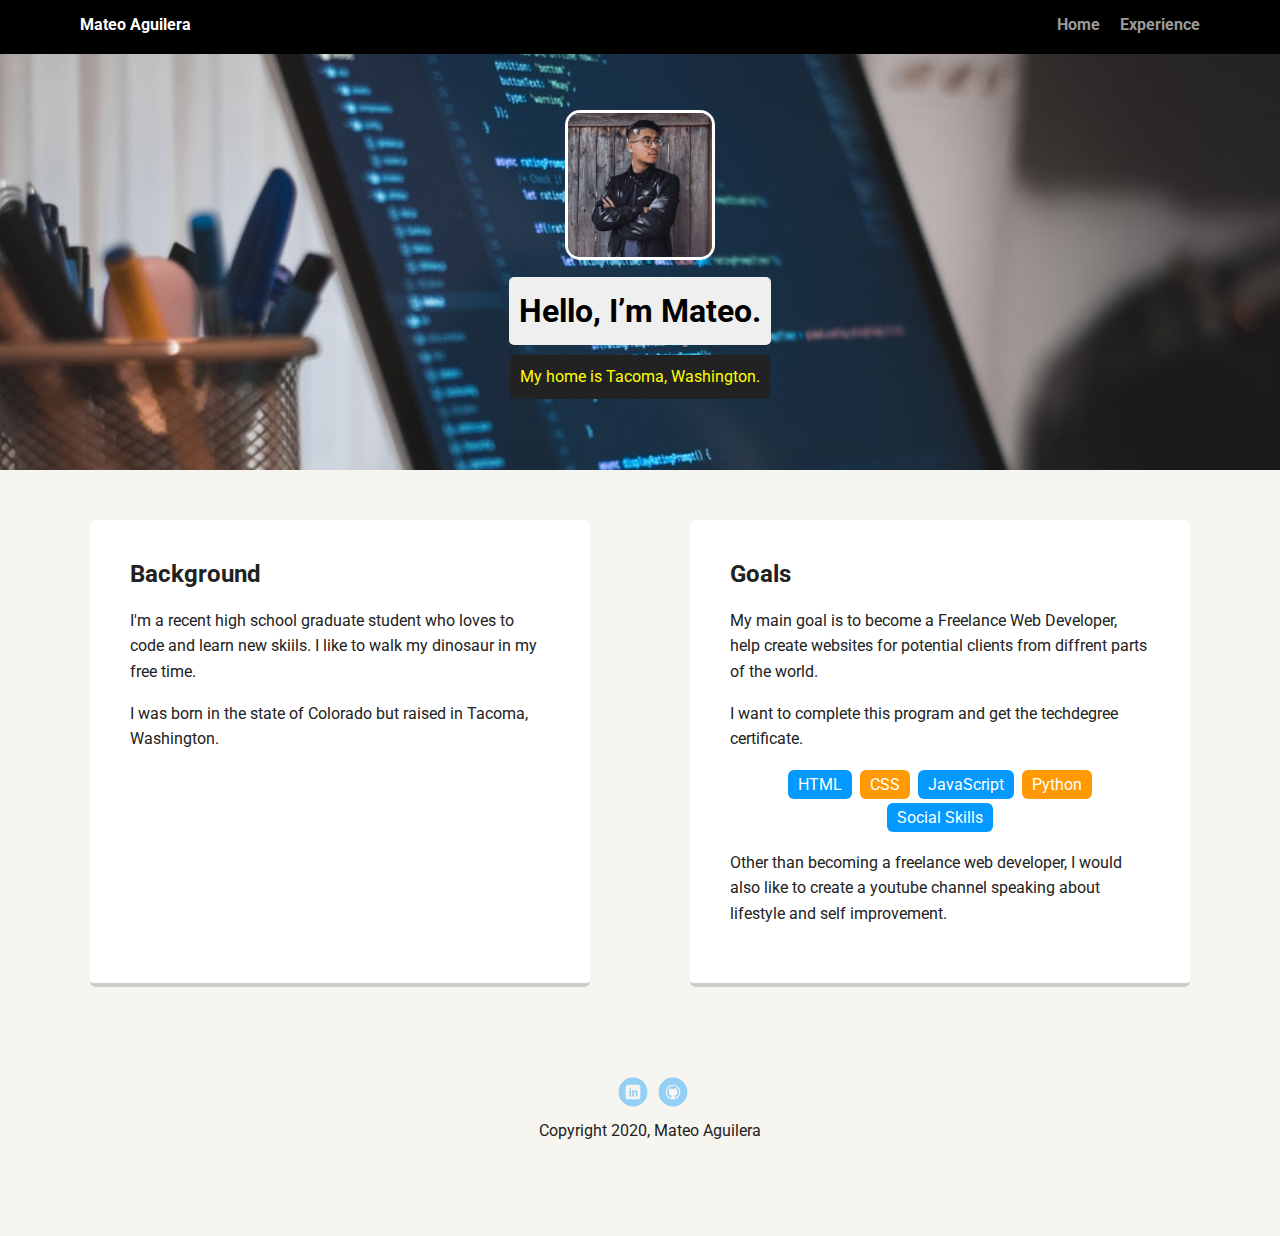
<file: index.html>
<!doctype html>
<html lang="en">
<head>
  <meta charset="utf-8">
  <title>Mateo Aguilera's Profile</title>
  <meta name="viewport" content="width=device-width, initial-scale=1.0">
  <link rel="stylesheet" href="styles.css">
  <link href="https://fonts.googleapis.com/css?family=Muli%7CRoboto:400,300,500,700,900" rel="stylesheet"></head>
  <body>

    <div class="main-nav">
        <ul class="nav">
          <li class="name">Mateo Aguilera</li>
          <li><a href="index.html">Home</a></li>
          <li><a href="experience.html">Experience</a></li>
        </ul>
    </div>

    <header>
      <img src="images/0.jpeg" alt="Picture of Mateo Aguilera with his arms crossed" class="profile-image">
      <h1 class="tag name">Hello, I’m Mateo.</h1>
      <p class="tag location">My home is Tacoma, Washington.</p>
    </header>

    <main class="flex">
      <div class="card">
        <h2>Background</h2>
        
        <p>I'm a recent high school graduate student who loves to code and learn new skiils. I like to walk my dinosaur in my free time. </p>
        <p>I was born in the state of Colorado but raised in Tacoma, Washington. </p>
      </div> 

      <div class="card">
        <h2>Goals</h2>
        <p>My main goal is to become a Freelance Web Developer, help create websites for potential clients from diffrent parts of the world.   </p>
        <p>I want to complete this program and get the techdegree certificate.</p>
        <p></p>
        
        <ul class="skills">
          <li>HTML</li>
          <li>CSS</li>
          <li>JavaScript</li>
          
          <li>Python</li>
          <li>Social Skills</li>
        </ul>
        <p>Other than becoming a freelance web developer, I would also like to create a youtube channel speaking about lifestyle and self improvement.</p>
      </div> 

    </main>
    <footer>
      <ul>
        <li><a href="https://www.linkedin.com/in/mateo-aguilera-b59118192/" target="_blank" class="social linkedin">LinkedIn</a></li>
        <li><a href="https://github.com/MateoAguilera" target="_blank" class="social github">Github</a></li>
      </ul>
      <p class="copyright">Copyright 2020, Mateo Aguilera</p>
    </footer>
  </body>
  </html>
</file>
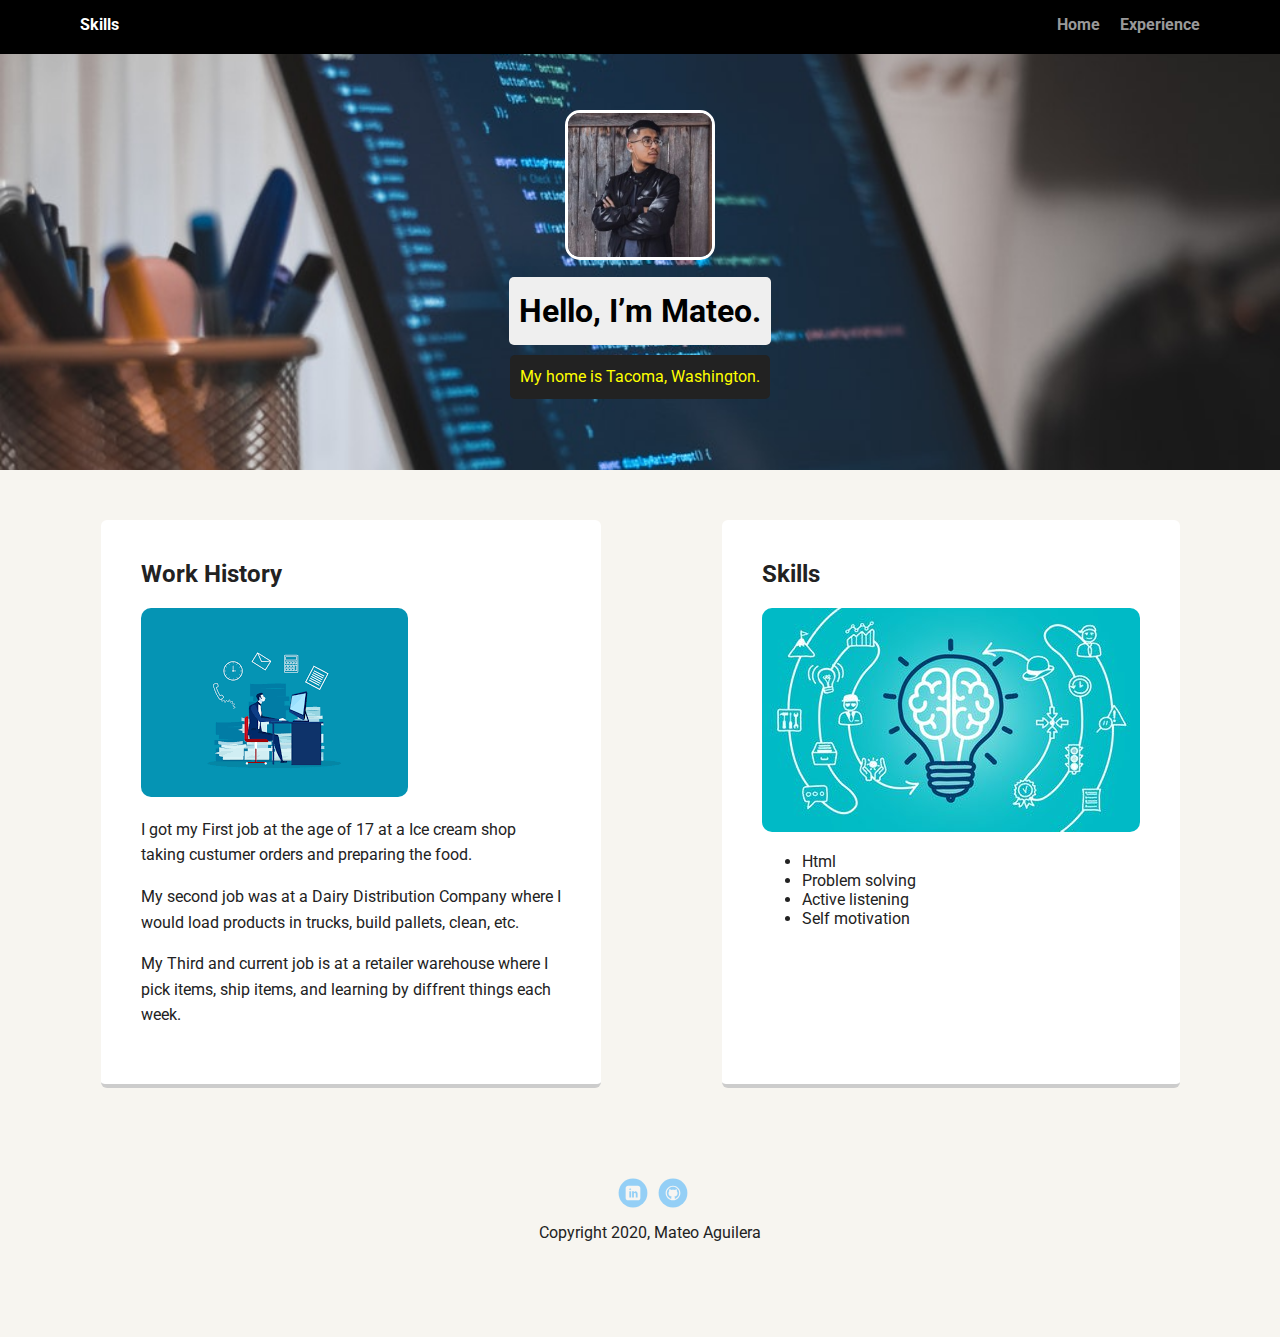
<file: experience.html>
<!doctype html>
<html lang="en">
<head>
  <meta charset="utf-8">
  <title>Mateo Aguilera's Profile</title>
  <meta name="viewport" content="width=device-width, initial-scale=1.0">
  <link rel="stylesheet" href="styles.css">
  <link href="https://fonts.googleapis.com/css?family=Muli%7CRoboto:400,300,500,700,900" rel="stylesheet"></head>
  <body>

    <div class="main-nav">
        <ul class="nav">
          <li class="name">Skills</li>
          <li><a href="index.html">Home</a></li>
          <li><a href="experience.html">Experience</a></li>
        </ul>
    </div>

    <header>
      <img src="images/0.jpeg" alt="Picture of Mateo Aguilera with his arms crossed" class="profile-image">
      <h1 class="tag name">Hello, I’m Mateo.</h1>
      <p class="tag location">My home is Tacoma, Washington.</p>
    </header>

    
        
        <main class="flex">
            <div class="card">
                <h2>Work History</h2>
                <img src="images/images.png" alt="Working at the Office">
           <p>I got my First job at the age of 17 at a Ice cream shop taking custumer orders and preparing the food.</p>
           <p>My second job was at a Dairy Distribution Company where I would load products in trucks, build pallets, clean, etc. </p>
           <p>My Third and current job is at a retailer warehouse where I pick items, ship items, and learning by diffrent things each week. </p>
      </div> 

      
        <div class="card">
          <h2>Skills</h2>
          <img src="images/skills.jpg" alt="Lightbulb with a brain in it">
        <ul>
          <li> Html</li>
          <li>Problem solving</li>
          <li>Active listening</li>
          <li>Self motivation</li>
        </ul>
          </div>
    </main>
    <footer>
      <ul>
        <li><a href="https://www.linkedin.com/in/mateo-aguilera-b59118192/" target="_blank" class="social linkedin">LinkedIn</a></li>
        <li><a href="https://github.com/MateoAguilera" target="_blank" class="social github">Github</a></li>
      </ul>
      <p class="copyright">Copyright 2020, Mateo Aguilera</p>
    </footer>
  </body>
  </html>
</file>
<file: styles.css>
/* Global Layout Set-up */
* { 
  box-sizing: border-box;
}
  
body {
  margin: 0;
  padding: 0;
  text-align: center;
  font-family: 'Roboto', sans-serif;
  color: #222;
  background: #f7f5f0;
}
/* Link Styles */

a {
  text-decoration: none;
  color: #999;
}
a:hover {
  color: #6633ff;
}

/* Section Styles */

.main-nav {
  width: 100%;
  background: black;
  min-height: 30px;
  padding: 10px;
  position: fixed;
  text-align: center;
}
.nav {
  display: flex;
  justify-content: space-around;
  font-weight: 700;
  list-style-type: none;
  margin: 0 auto;
  padding: 0;
}

.nav .name {
    display: block;
    margin-right: auto;
    color: white;
}
.nav li {
  padding: 5px 10px 10px 10px;
}
.nav a {
  transition: all .5s;
}
.nav a:hover {
  color: white
}

header {
  text-align: center;
  background: url('images/Software_Development.jpg') no-repeat top center ;
  background-size: cover;
  overflow: hidden;
  padding-top: 60px;
}
header {
  line-height: 1.5;
}
header .profile-image {
  margin-top: 50px;
  width: 150px;
  height: 150px;
  border-radius: 10%;
  border: 3px solid white;
  transition: all .5s;
}
header .profile-image:hover {
  transform: scale(1.2) rotate(0deg);
}
.tag {
  background-color: #efefef;
  color: black;
  padding: 10px;
  border-radius: 5px;
  display: table;
  margin: 10px auto;
} 
.location {
  background-color: #222;
  color: yellow;
}
.card {
  margin: 30px;
  padding: 20px 40px 40px;
  max-width: 500px;
  text-align: left;
  background: #fff;
  border-bottom: 4px solid #ccc;
  border-radius: 6px;
  transition: all .5s;
}
.card:hover {
  border-color: #ff99ff;
}

ul.skills {
  padding: 0;
  text-align: center;
}

.skills li {
  border-radius: 6px;
  display: inline-block;
  background: #ff9904;
  color: white;
  padding: 5px 10px;
  margin: 2px;
}

.skills li:nth-child(odd) {
  background: #0399ff;
}

footer {
  width: 100%;
  min-height: 30px;
  padding: 20px 0 40px 20px;
}

footer .copyright {
  top: -8px;
  font-size: .75em;
}

footer ul {
  list-style-type: none;
  margin: 0;
  padding: 0;
}

footer ul li {
  display: inline-block;
}

a.social {
  display: inline-block;
  text-indent: -9999px;
  margin-left: 5px;
  width: 30px;
  height: 30px;
  background-size: 30px 30px;
  opacity: .4;
  transition: all .5s;
}
a.twitter {
  background-image: url(images/twitter.svg);
}
a.linkedin {
  background-image: url(images/linkedin.svg);
  
}
a.github {
  background-image: url(images/github.svg);
}
a.social:hover {
  opacity: 1;
}
.clearfix {
  clear: both;
}

/* Styles for larger screens */
@media screen and (min-width: 720px) {
  
  .flex {
      display: -ms-flexbox;      /* TWEENER - IE 10 */
      display: flex; 
      max-width: 1200px;
      -ms-flex-pack: distribute;
      justify-content: space-around;
      margin: 0 auto;
  }

  header {
    min-height: 470px;
  }

  .nav {
    max-width: 1200px;
    padding: 0 30px;
  }


  main {
    padding-top: 20px;
  }

  main p {
    line-height: 1.6em;
  }

  footer {
    font-size: 1.3em;
    max-width: 1200px;
    margin: 40px auto;
    
  }

  img{
  border-radius: 10px;
  }
  
}
</file>
